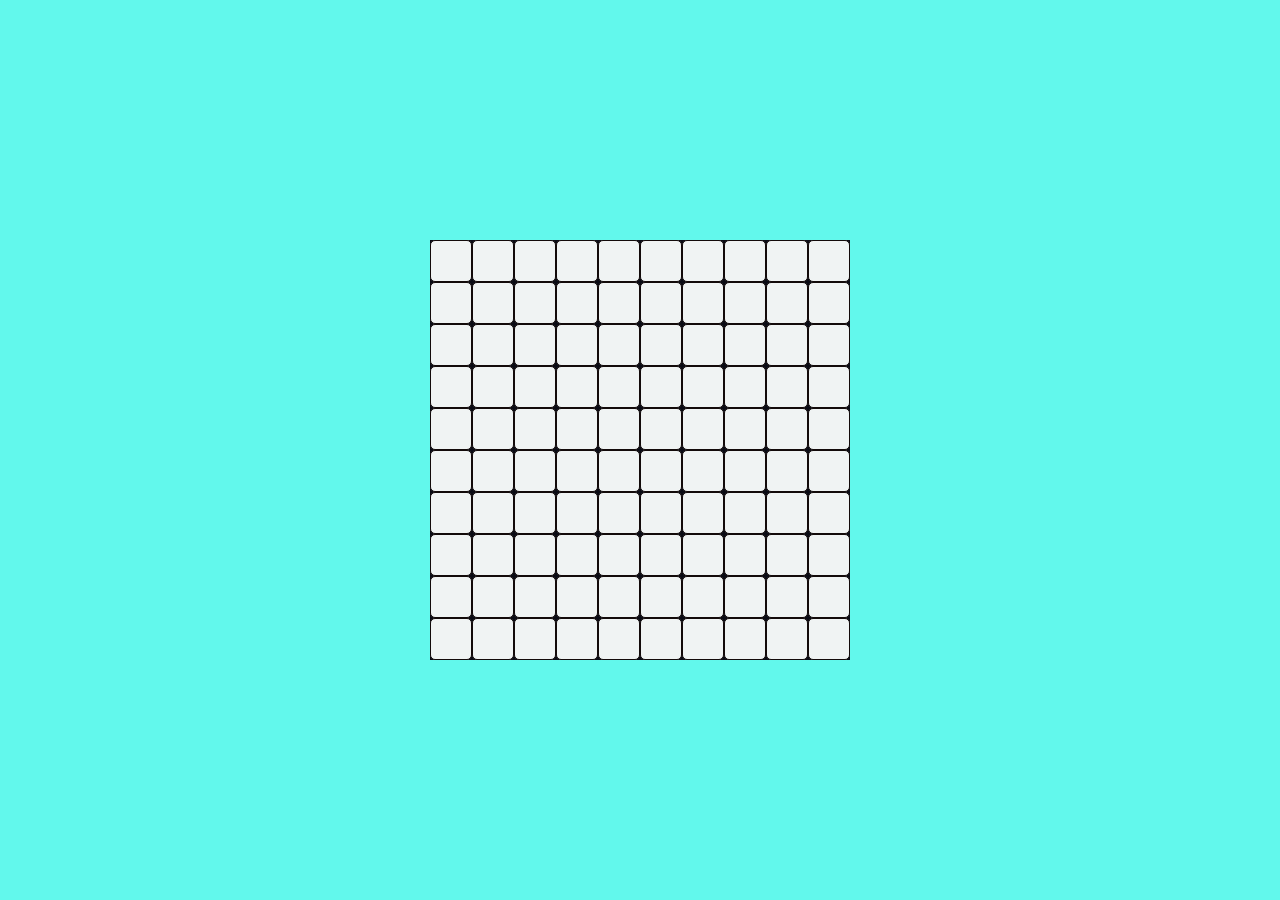
<file: Minesweeper_game/index.html>
<!DOCTYPE html>
<html lang="en">
<head>
    <meta charset="UTF-8">
    <meta http-equiv="X-UA-Compatible" content="IE=edge">
    <meta name="viewport" content="width=device-width, initial-scale=1.0">
    <title>Minesweeper</title>
    <link rel="stylesheet" href="style.css">
    <script src="app.js"></script>  
    
</head>
<body>
    <div class="grid"></div>
    <div class="overlayLost hidden">
        <h1>Unfortunately <br> You Pressed Mine 💣</h1>
        <button onClick="window.location.reload();">Play Again</button>
    </div>

    <div class="overlayWin hidden2">
        <h1>Congratulations <br> You won 💶</h1>
        <button onClick="window.location.reload();">Play Again</button>
    </div>

</body>
</html>
</file>
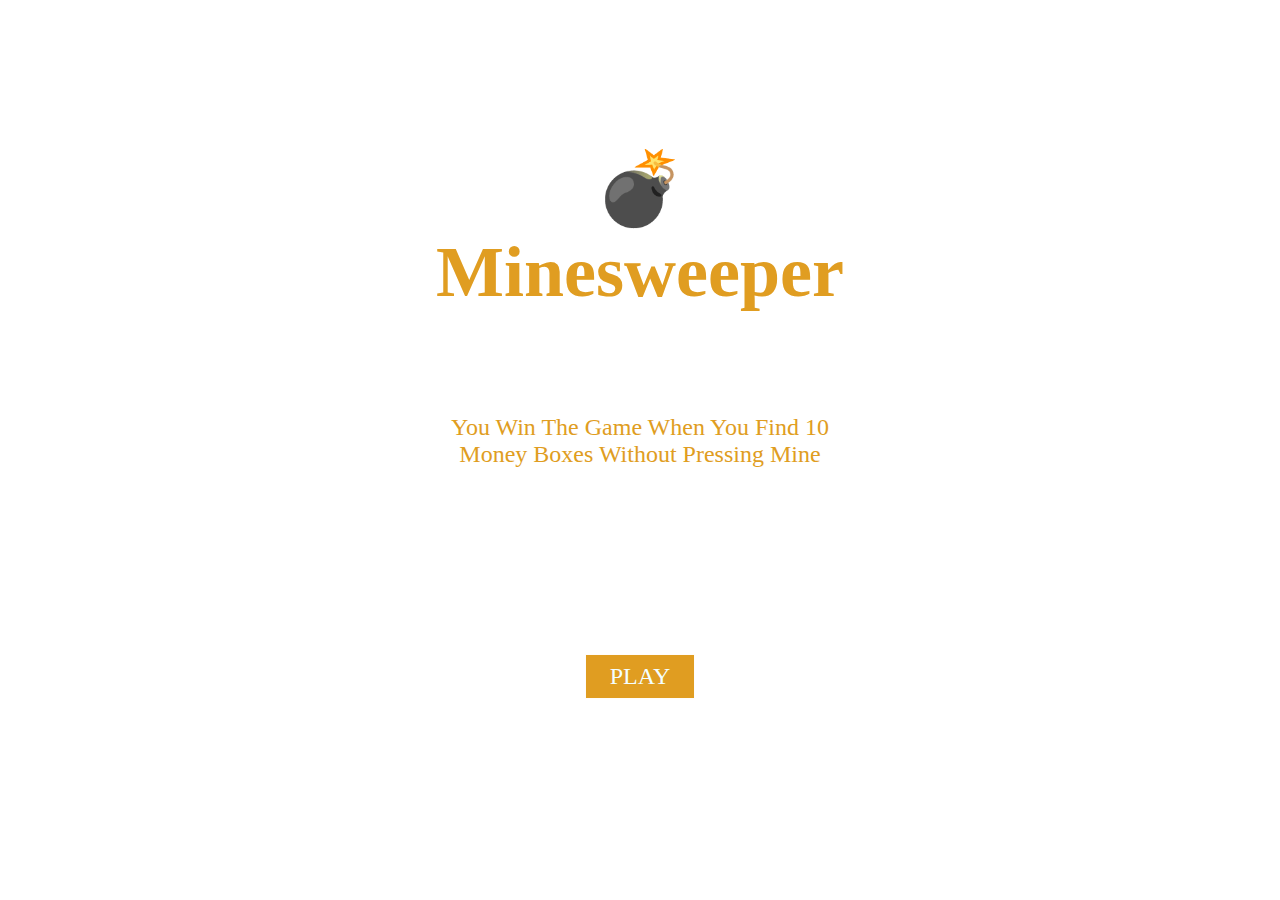
<file: Minesweeper_game/starting.html>
<!DOCTYPE html>
<html lang="en">
<head>
    <meta charset="UTF-8">
    <meta http-equiv="X-UA-Compatible" content="IE=edge">
    <meta name="viewport" content="width=device-width, initial-scale=1.0">
    <title>Minesweeper game</title>
    <link rel="stylesheet" href="starting.css">
</head>
<body>
    <div class="game">  
        <h2>💣<br> Minesweeper
        </h2>
        <p>
            You Win The Game When You Find 10 
            Money Boxes Without Pressing Mine
        </p>
        <a href="index.html">PLAY</a>
    </div>
    
</body>
</html>
</file>
<file: Minesweeper_game/style.css>
body{
    margin: 0;
    background-color: rgb(98, 248, 236);
}

.grid{
    height: 420px;
    width: 420px;
    display: flex;
    flex-wrap: wrap;
    background-color: rgb(11, 11, 20);
    position: absolute;
    top: 50%;
    left: 50%;
    transform: translate(-50%, -50%);
    z-index: 1;
}

.grid div{
    height: 40px;
    width: 40px;
    border: 1px solid rgb(19, 10, 10);
    border-radius: 5px;
    background-color: rgb(240, 243, 243);
    cursor: pointer;
}


.grid div:hover{
    background-color: rgb(27, 83, 97);
 }
 


.mine{
    background-color: rgb(245, 21, 21) !important;
    text-align: center;
    font-size: 1.3rem;
}



.valid{
    background-color: aqua !important;
    font-size: 1.3rem;
    text-align: center;
}




button{
    padding: .5rem  1.3rem;
}



.overlayLost{
    display: flex;
    flex-direction: column;
    justify-content: center;
    align-items: center;
    position: relative;
    z-index: 2;
    width: 100%;
    height: 100vh;
    backdrop-filter: blur(5px);
}

.overlayWin{
    display: flex;
    flex-direction: column;
    justify-content: center;
    align-items: center;
    position: relative;
    z-index: 2;
    width: 100%;
    height: 100vh;
    backdrop-filter: blur(5px);
}

.overlayLost button{
    padding: .9rem 1.7rem;
    background-color: rgb(238, 10, 10);
    border: 1px solid rgb(241, 234, 234);
    border-radius: 10px;
    color: white;
}

.overlayWin button{
    padding: .9rem 1.7rem;
    background-color: rgb(27, 199, 162);
    border: 1px solid rgb(241, 234, 234);
    border-radius: 10px;
    color: white;
}

.overlayLost h1{
    color: rgb(238, 10, 10);
    font-size: 3rem;
   text-align: center;
}

.overlayWin h1{
    color: rgb(27, 199, 162);
    font-size: 3rem;
   text-align: center;
}



.hidden{
    display: none;
}

.hidden2{
    display: none;
}



@media (max-width: 450px){
    .grid{
    height: 220px;
    width: 220px;
    }

    .grid div{
        height: 20px;
        width: 20px;
    }

    .mine{
        font-size: .7rem;
    }
    
    
    
    .valid{
        font-size: .7rem;

    }
}
</file>
<file: Minesweeper_game/starting.css>
.game{
    display: flex;
    position: relative;
    flex-direction: column;
    justify-content: center;
    align-items: center;
    height: 90vh;
    color: rgb(224, 157, 33);;
}

h2{
    position: relative;
    top: -15%;
    font-size: 4.5rem;
    text-align: center;
}


p{
    position: relative;
    top: -10%;
    text-align: center;
    width: 30%;
    margin-top: 0;
    font-size: 1.5rem;
}

a{
    text-decoration: none;
    font-size: 1.5rem;
    color: rgb(244, 255, 255);
    border: 1px solid rgb(255, 253, 250);
    background-color: rgb(224, 157, 33);
    padding: .5rem 1.5rem;
    position: relative;
    top: 10%;
}




@media (max-width: 600px){
    h2{
        position: relative;
        top: -10%;
        font-size: 2.5rem;
        text-align: center;
    }
    
    
    p{
        position: relative;
        top: -5%;
        text-align: center;
        width: 60%;
        margin-top: 0;
        font-size: 1rem;
    }
    
    a{
        text-decoration: none;
        font-size: 1.5rem;
        color: rgb(244, 255, 255);
        border: 1px solid rgb(255, 253, 250);
        background-color: rgb(224, 157, 33);
        padding: .3rem 1.3rem;
        position: relative;
        top: 10%;
    } 
}
</file>
